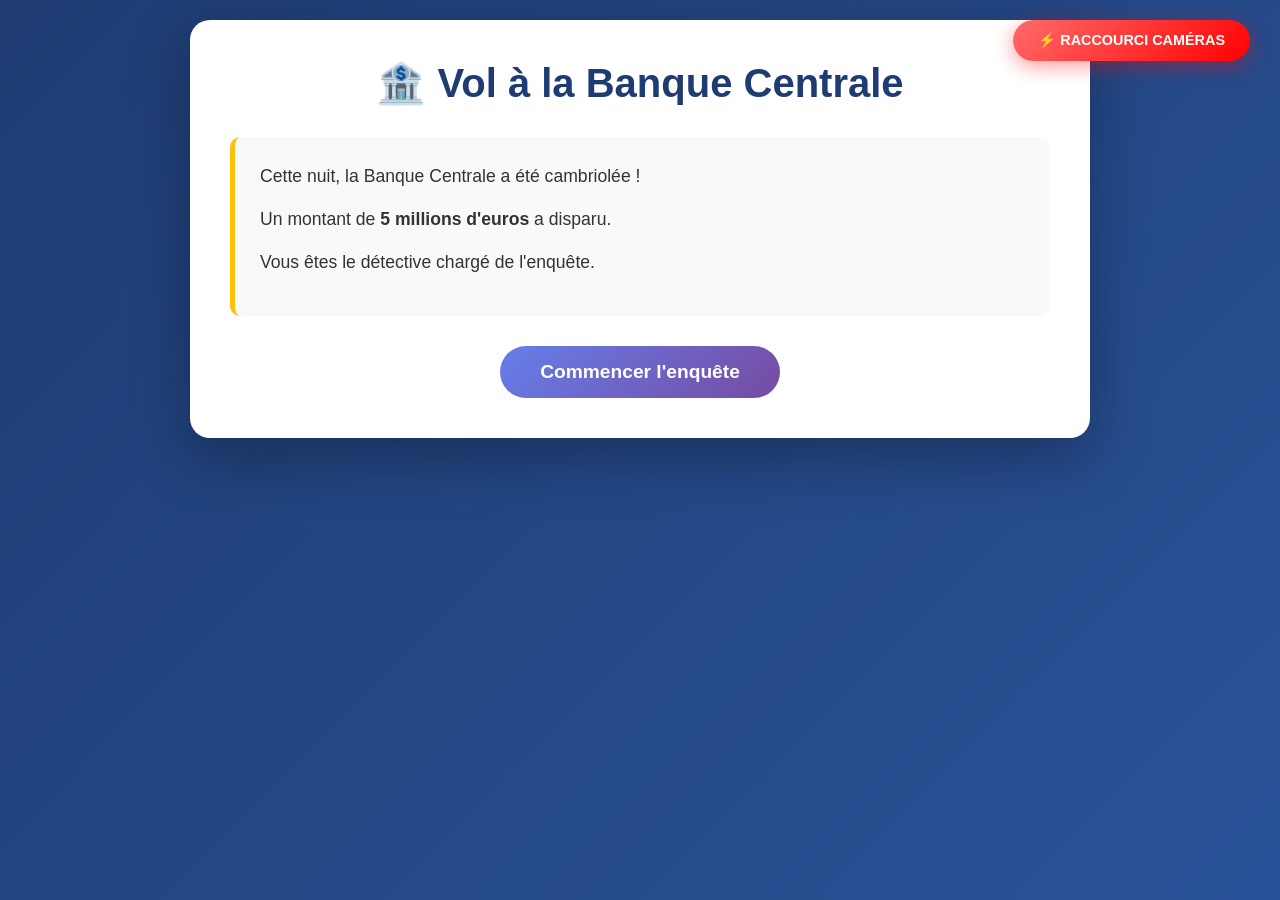
<file: index.html>
<!DOCTYPE html>
<html lang="fr">
<head>
    <meta charset="UTF-8">
    <meta name="viewport" content="width=device-width, initial-scale=1.0">
    <title>Enquête au Vol de la Banque</title>
    <link rel="stylesheet" href="style.css">
</head>
<body>
    <div class="container">
        <div class="page" id="page1">
            <h1>🏦 Vol à la Banque Centrale</h1>
            <div class="story-box">
                <p>Cette nuit, la Banque Centrale a été cambriolée !</p>
                <p>Un montant de <strong>5 millions d'euros</strong> a disparu.</p>
                <p>Vous êtes le détective chargé de l'enquête.</p>
            </div>
            <button class="btn" onclick="startInvestigation()">Commencer l'enquête</button>
        </div>

        <div class="page hidden" id="page2">
            <h2>🕵️ Première étape</h2>
            <div class="story-box">
                <p>Vous devez commencer par vérifier les caméras de sécurité.</p>
            </div>
            <div class="suspects-grid">
                <div class="suspect-card" onclick="checkCameras()">
                    <div class="suspect-icon">📹</div>
                    <h3>Vérifier les caméras</h3>
                    <p>Examiner les enregistrements de sécurité</p>
                </div>
            </div>
        </div>

        <div class="page hidden" id="page3">
            <h2>📹 Salle de sécurité</h2>
            <div class="story-box">
                <p>Vous entrez dans la salle de sécurité. Un informaticien vous accueille...</p>
            </div>
            <div class="character-container">
                <div class="character">
                    <div class="character-icon">👨‍💻</div>
                    <div class="dialogue-box">
                        <p><strong>L'informaticien :</strong></p>
                        <p>"Detective ! Les caméras ont été piratées cette nuit... Quand nous les avons remises en marche, nous avons trouvé ce papier collé sur l'écran !"</p>
                        <p class="note-hint">💡 Il vous tend un papier plié...</p>
                    </div>
                </div>
                <div class="paper-container" onclick="openPaper()">
                    <div class="paper-hand">
                        <div class="hand-icon">✋</div>
                        <div class="paper-folded">📄</div>
                    </div>
                    <p class="click-hint">Cliquez pour ouvrir le papier</p>
                </div>
            </div>
        </div>

        <div class="page hidden" id="page4">
            <h2>📄 Le papier mystérieux</h2>
            <div class="paper-opened">
                <div class="paper-content">
                    <p class="paper-text">"Trop facile que nous volions la banque maintenant on sera riche"</p>
                </div>
            </div>
            <div class="story-box" style="margin-top: 30px;">
                <p>💡 <strong>Premier indice trouvé !</strong></p>
                <p>Les voleurs ont laissé un message... Mais qui a écrit ce papier ?</p>
            </div>
            <button class="btn" onclick="continueInvestigation()">Continuer l'enquête</button>
        </div>

        <div class="page hidden" id="page5">
            <h2>🕵️ Analyse de l'indice</h2>
            <div class="character">
                <div class="character-icon">👨‍💻</div>
                <div class="dialogue-box">
                    <p><strong>Wilms (l'informaticien) :</strong></p>
                    <p>"Ils étaient plusieurs !"</p>
                </div>
            </div>
            <button class="btn" onclick="askWilms()">Comment vous le savez ?</button>
            
            <div id="wilms-answer" class="hidden" style="margin-top: 30px;">
                <div class="character">
                    <div class="character-icon">👨‍💻</div>
                    <div class="dialogue-box">
                        <p><strong>Wilms :</strong></p>
                        <p>"C'est marqué 'nous' ! Et en plus, ils ont dû sûrement être plusieurs pour avoir des rôles différents..."</p>
                        <p>"Le piratage, prendre l'argent, désactiver les pièges... Impossible de tout faire seul !"</p>
                        <p>"Avant qu'ils piratent les caméras, on a vu cette image..."</p>
                    </div>
                </div>
                <button class="btn" onclick="showPhoto()">Voir la photo</button>
            </div>
        </div>

        <div class="page hidden" id="page6">
            <h2>📷 Image de surveillance</h2>
            <div class="story-box">
                <p>Voici la dernière image capturée par les caméras avant le piratage...</p>
            </div>
            <div class="security-photo">
                <div class="photo-frame">
                    <div class="photo-overlay">
                        <div class="timestamp">23:47:12</div>
                        <div class="camera-label">CAMÉRA 3 - COULOIR PRINCIPAL</div>
                    </div>
                    <div class="photo-content" id="securityCamera">
                        <div class="corridor-background"></div>
                        <div class="running-figure" id="runningPerson">🏃‍♂️</div>
                        <div class="corridor-lines"></div>
                        <div class="hacked-overlay" id="hackedScreen">
                            <div class="glitch-text">SIGNAL PERDU</div>
                            <div class="static-noise"></div>
                        </div>
                    </div>
                </div>
            </div>
            <button class="btn-secondary" onclick="replayVideo()" style="margin-top: 20px;">🔄 Revoir l'image</button>
            <div class="story-box" style="margin-top: 30px;">
                <p>💡 <strong>Nouvel indice !</strong></p>
                <p>Quelqu'un courait dans le couloir juste avant le piratage...</p>
            </div>
            <div class="character" style="margin-top: 30px;">
                <div class="character-icon">👨‍💻</div>
                <div class="dialogue-box">
                    <p><strong>Wilms :</strong></p>
                    <p>"C'était à minuit, logique la banque est fermée..."</p>
                    <p>"Vous voulez interroger la police qui surveillait la banque à cette heure-là ? Je sais que c'est Robert."</p>
                </div>
            </div>
            <button class="btn" onclick="interrogateRobert()">Oui</button>
        </div>

        <div class="page hidden" id="page7">
            <h2>👮 Interrogatoire de Robert</h2>
            <div class="character">
                <div class="character-icon">👮</div>
                <div class="dialogue-box">
                    <p><strong>Robert (policier) :</strong></p>
                    <p>"Robert, que voulez-vous savoir ?"</p>
                </div>
            </div>
            <div class="suspects-grid">
                <div class="suspect-card" onclick="askRobertWork()">
                    <div class="suspect-icon">⏰</div>
                    <h3>Vous travailliez à cette heure-là ?</h3>
                </div>
                <div class="suspect-card" onclick="askRobertWhat()">
                    <div class="suspect-icon">❓</div>
                    <h3>Que s'est-il passé ?</h3>
                </div>
            </div>
            
            <div id="robert-answer" class="hidden" style="margin-top: 30px;">
                <div class="character">
                    <div class="character-icon">👮</div>
                    <div class="dialogue-box">
                        <p><strong>Robert :</strong></p>
                        <p id="robert-response"></p>
                    </div>
                </div>
                <button class="btn" onclick="goToTom()">Voir Tom</button>
            </div>
        </div>

        <div class="page hidden" id="page8">
            <h2>👮 Témoignage de Tom</h2>
            <div class="character">
                <div class="character-icon">👮</div>
                <div class="dialogue-box">
                    <p><strong>Tom (policier) :</strong></p>
                    <p>"Monsieur, j'ai eu ultra peur ! Voilà ce qui s'est passé..."</p>
                    <p>"J'étais en train de surveiller quand j'entends un bruit sur le toit. Je monte et là, il n'y avait rien..."</p>
                    <p>"Puis j'ai entendu du bruit à la porte. Ils étaient rentrés !"</p>
                    <p>"Je rentre et là, ils m'ont fait une embuscade ! Ils étaient masqués d'un masque noir..."</p>
                    <p>"J'ai réussi à m'échapper et je suis vite parti !"</p>
                </div>
            </div>
            <button class="btn" onclick="askWhyNoPolice()">Pourquoi pas appeler la police ?</button>
            
            <div id="tom-answer" class="hidden" style="margin-top: 30px;">
                <div class="character">
                    <div class="character-icon">👮</div>
                    <div class="dialogue-box">
                        <p><strong>Tom :</strong></p>
                        <p>"J'ai été terrifié, je ne savais plus quoi faire ! En plus, la police travaillait partout..."</p>
                        <p>"Mais j'ai réussi à choper un message d'un talkie-walkie !"</p>
                    </div>
                </div>
                <div class="walkie-talkie" onclick="playWalkieTalkie()">
                    <div class="walkie-icon">📻</div>
                    <p class="click-hint">Cliquez sur le talkie-walkie</p>
                </div>
                <div id="walkie-message" class="hidden" style="margin-top: 20px;">
                    <div class="story-box">
                        <p class="walkie-text">🔊 "Allez Patrick, dépêche-toi ! On lance la phase 2 !"</p>
                    </div>
                    <button class="btn" onclick="afterWalkie()">Voir Patrick</button>
                </div>
            </div>
        </div>

        <div class="page hidden" id="page9">
            <h2>🍽️ Interrogatoire de Patrick</h2>
            <div class="character">
                <div class="character-icon">👨‍🍳</div>
                <div class="dialogue-box">
                    <p><strong>Patrick (restaurateur) :</strong></p>
                    <p>"Bonjour monsieur, vous voulez un verre de quoi ?"</p>
                </div>
            </div>
            <div class="character" style="margin-top: 20px;">
                <div class="character-icon">🕵️</div>
                <div class="dialogue-box">
                    <p><strong>Vous :</strong></p>
                    <p>"Monsieur, je ne suis pas venu pour un verre, je veux enquêter sur le vol."</p>
                </div>
            </div>
            <div class="character" style="margin-top: 20px;">
                <div class="character-icon">👨‍🍳</div>
                <div class="dialogue-box">
                    <p><strong>Patrick :</strong></p>
                    <p>"Quel vol ?"</p>
                </div>
            </div>
            <button class="btn" onclick="showBankRobbery()">Le vol de la banque</button>
            
            <div id="patrick-conversation" class="hidden" style="margin-top: 30px;">
                <div class="character">
                    <div class="character-icon">👨‍🍳</div>
                    <div class="dialogue-box">
                        <p><strong>Patrick :</strong></p>
                        <p>"Ah oui, c'est tellement dommage..."</p>
                    </div>
                </div>
                <button class="btn" onclick="mentionWalkieTalkie()">Sur ce talkie-walkie, ils disent votre nom</button>
                
                <div id="patrick-defense" class="hidden" style="margin-top: 30px;">
                    <div class="character">
                        <div class="character-icon">👨‍🍳</div>
                        <div class="dialogue-box">
                            <p><strong>Patrick :</strong></p>
                            <p>"Ça doit sûrement être une diversion ! Ils ont dû dire ça pour le donner à la police, pour croire que c'est moi alors que c'est une diversion..."</p>
                        </div>
                    </div>
                    <button class="btn" onclick="afterPatrick()">Continuer l'enquête</button>
                </div>
            </div>
        </div>

        <div class="page hidden" id="page10">
            <h2>🤔 Réflexion</h2>
            <div class="story-box">
                <p><strong>Vous réfléchissez...</strong></p>
            </div>
            <div class="character">
                <div class="character-icon">🕵️</div>
                <div class="dialogue-box">
                    <p><strong>Vous (pensant) :</strong></p>
                    <p>"Bizarre, on a peu d'indices déjà..."</p>
                    <p>"Robert dit qu'il avait pris congé, mais pourquoi ?"</p>
                    <p>"Comment Tom est monté sur un toit ?"</p>
                    <p>"Et surtout, comment Patrick savait que c'était Tom et pas Robert ?"</p>
                    <p>"Et en plus, il savait pour l'embuscade et le talkie-walkie donné... Si c'était lui qui l'avait donné ?"</p>
                </div>
            </div>
            <button class="btn" onclick="afterReflection()">Continuer</button>
        </div>

        <div class="page hidden" id="page11">
            <h2>🕵️ À qui voulez-vous parler ?</h2>
            <div class="story-box">
                <p>Vous devez choisir une personne à interroger à nouveau...</p>
            </div>
            <div class="suspects-grid">
                <div class="suspect-card" onclick="talkToRobert()">
                    <div class="suspect-icon">👮</div>
                    <h3>Robert</h3>
                    <p>Le policier en congé</p>
                </div>
                <div class="suspect-card" onclick="talkToTom()">
                    <div class="suspect-icon">👮</div>
                    <h3>Tom</h3>
                    <p>Le policier qui surveillait</p>
                </div>
                <div class="suspect-card" onclick="talkToPatrick()">
                    <div class="suspect-icon">👨‍🍳</div>
                    <h3>Patrick</h3>
                    <p>Le restaurateur</p>
                </div>
            </div>
            <button class="btn hidden" id="workersBtn" onclick="goToWorkers()" style="margin-top: 30px;">🏗️ Voir les travailleurs de la banque</button>
        </div>

        <div class="page hidden" id="page12-patrick">
            <h2>👨‍🍳 Patrick</h2>
            <div class="character">
                <div class="character-icon">👨‍🍳</div>
                <div class="dialogue-box">
                    <p><strong>Patrick :</strong></p>
                    <p>"Vous êtes de retour ?"</p>
                </div>
            </div>
            <button class="btn" onclick="returnToChoice()">Revenir</button>
            <button class="btn" onclick="askPatrickWalkie()">Comment vous savez pour le talkie-walkie ?</button>
            
            <div id="patrick-response" class="hidden" style="margin-top: 30px;">
                <div class="character">
                    <div class="character-icon">👨‍🍳</div>
                    <div class="dialogue-box">
                        <p><strong>Patrick :</strong></p>
                        <p>"Désolé, je ferme ! J'ai trop entendu de bruit. Au revoir !"</p>
                    </div>
                </div>
                <div class="story-box" style="margin-top: 20px;">
                    <p><em>"Bizarre..."</em></p>
                </div>
                <button class="btn" onclick="returnToChoice()">Revenir</button>
            </div>
        </div>

        <div class="page hidden" id="page12-robert">
            <h2>👮 Robert</h2>
            <div class="character">
                <div class="character-icon">👮</div>
                <div class="dialogue-box">
                    <p><strong>Robert :</strong></p>
                    <p>"Vous avez d'autres questions ?"</p>
                </div>
            </div>
            <div id="robert-buttons">
                <button class="btn" onclick="returnToChoice()">Revenir</button>
                <button class="btn" onclick="askRobertLeave()">Pourquoi prendre congé ?</button>
            </div>
            
            <div id="robert-leave-response" style="display: none; margin-top: 30px;">
                <div class="character">
                    <div class="character-icon">👮</div>
                    <div class="dialogue-box">
                        <p><strong>Robert :</strong></p>
                        <p>"J'avais un rendez-vous avec ma femme."</p>
                    </div>
                </div>
                <button class="btn" onclick="returnToChoice()">Revenir</button>
            </div>
        </div>

        <div class="page hidden" id="page12-tom">
            <h2>👮 Tom</h2>
            <div class="character">
                <div class="character-icon">👮</div>
                <div class="dialogue-box">
                    <p><strong>Tom :</strong></p>
                    <p>"Qu'est-ce que vous voulez savoir de plus ?"</p>
                </div>
            </div>
            <button class="btn" onclick="returnToChoice()">Revenir</button>
            <button class="btn" onclick="askTomRoof()">Comment monter sur un toit ?</button>
            
            <div id="tom-response" class="hidden" style="margin-top: 30px;">
                <div class="character">
                    <div class="character-icon">👮</div>
                    <div class="dialogue-box">
                        <p><strong>Tom :</strong></p>
                        <p>"Il y avait une échelle car il y a des travaux."</p>
                    </div>
                </div>
                <button class="btn" onclick="returnToChoice()">Revenir</button>
            </div>
        </div>

        <div class="page hidden" id="page-workers">
            <h2>🏗️ Travailleurs de la banque</h2>
            <div class="story-box">
                <p><strong>Vous consultez la liste des travailleurs qui étaient présents lors des travaux...</strong></p>
            </div>
            <div class="character">
                <div class="character-icon">🕵️</div>
                <div class="dialogue-box">
                    <p><strong>Vous (pensant) :</strong></p>
                    <p>"Tom a mentionné qu'il y avait des travaux en cours... C'est peut-être important !"</p>
                    <p>"Qui travaillait sur le chantier cette nuit-là ?"</p>
                </div>
            </div>
            <div class="suspects-grid" style="margin-top: 30px;">
                <div class="suspect-card" onclick="interrogateJean()">
                    <div class="suspect-icon">⚡</div>
                    <h3>Jean</h3>
                    <p>Électricien</p>
                </div>
                <div class="suspect-card" onclick="interrogateMarc()">
                    <div class="suspect-icon">🔧</div>
                    <h3>Marc</h3>
                    <p>Plombier</p>
                </div>
                <div class="suspect-card" onclick="interrogateSophie()">
                    <div class="suspect-icon">📐</div>
                    <h3>Sophie</h3>
                    <p>Architecte</p>
                </div>
                <div class="suspect-card" onclick="interrogateLucas()">
                    <div class="suspect-icon">🧱</div>
                    <h3>Lucas</h3>
                    <p>Maçon</p>
                </div>
            </div>
            <button class="btn" onclick="inspectPlace()">Inspecter les lieux</button>
        </div>

        <div class="page hidden" id="page-jean">
            <h2>⚡ Jean - Électricien</h2>
            <div class="character">
                <div class="character-icon">⚡</div>
                <div class="dialogue-box">
                    <p><strong>Jean :</strong></p>
                    <p>"Bonjour, que puis-je faire pour vous ?"</p>
                </div>
            </div>
            <button class="btn" onclick="askJeanMidnight()">Que faisiez-vous à minuit à la banque ?</button>
            
            <div id="jean-answer" class="hidden" style="margin-top: 30px;">
                <div class="character">
                    <div class="character-icon">⚡</div>
                    <div class="dialogue-box">
                        <p><strong>Jean :</strong></p>
                        <p>"Je ne travaillais pas cette nuit-là."</p>
                    </div>
                </div>
                <button class="btn" onclick="returnToWorkers()">Retour</button>
            </div>
        </div>

        <div class="page hidden" id="page-marc">
            <h2>🔧 Marc - Plombier</h2>
            <div class="character">
                <div class="character-icon">🔧</div>
                <div class="dialogue-box">
                    <p><strong>Marc :</strong></p>
                    <p>"Oui, détective ?"</p>
                </div>
            </div>
            <button class="btn" onclick="askMarcMidnight()">Que faisiez-vous à minuit à la banque ?</button>
            
            <div id="marc-answer" class="hidden" style="margin-top: 30px;">
                <div class="character">
                    <div class="character-icon">🔧</div>
                    <div class="dialogue-box">
                        <p><strong>Marc :</strong></p>
                        <p>"Je ne travaillais pas cette nuit-là."</p>
                    </div>
                </div>
                <button class="btn" onclick="returnToWorkers()">Retour</button>
            </div>
        </div>

        <div class="page hidden" id="page-sophie">
            <h2>📐 Sophie - Architecte</h2>
            <div class="character">
                <div class="character-icon">📐</div>
                <div class="dialogue-box">
                    <p><strong>Sophie :</strong></p>
                    <p>"Bonjour, comment puis-je vous aider ?"</p>
                </div>
            </div>
            <button class="btn" onclick="askSophieMidnight()">Que faisiez-vous à minuit à la banque ?</button>
            
            <div id="sophie-answer" class="hidden" style="margin-top: 30px;">
                <div class="character">
                    <div class="character-icon">📐</div>
                    <div class="dialogue-box">
                        <p><strong>Sophie :</strong></p>
                        <p>"Je ne travaillais pas cette nuit-là."</p>
                    </div>
                </div>
                <button class="btn" onclick="returnToWorkers()">Retour</button>
            </div>
        </div>

        <div class="page hidden" id="page-lucas">
            <h2>🧱 Lucas - Maçon</h2>
            <div class="character">
                <div class="character-icon">🧱</div>
                <div class="dialogue-box">
                    <p><strong>Lucas :</strong></p>
                    <p>"Salut, qu'est-ce que tu veux savoir ?"</p>
                </div>
            </div>
            <button class="btn" onclick="askLucasMidnight()">Que faisiez-vous à minuit à la banque ?</button>
            
            <div id="lucas-answer" class="hidden" style="margin-top: 30px;">
                <div class="character">
                    <div class="character-icon">🧱</div>
                    <div class="dialogue-box">
                        <p><strong>Lucas :</strong></p>
                        <p>"Moi je travaillais ! J'ai entendu du bruit..."</p>
                        <p>"Mais je crois que c'était une pierre tombée."</p>
                    </div>
                </div>
                <button class="btn" onclick="returnToWorkers()">Retour</button>
            </div>
        </div>

        <div class="page hidden" id="page-inspection">
            <h2>🔍 Inspection des lieux</h2>
            <div class="story-box">
                <p><strong>Vous inspectez le chantier de construction...</strong></p>
            </div>
            <div class="character">
                <div class="character-icon">🕵️</div>
                <div class="dialogue-box">
                    <p><strong>Vous (pensant) :</strong></p>
                    <p>"Il faut que je fouille les lieux pour trouver des indices..."</p>
                    <p>"Qu'est-ce que c'est ? Un talkie-walkie !"</p>
                </div>
            </div>
            <div class="walkie-talkie" onclick="playInspectionWalkie()" style="margin-top: 30px;">
                <div class="walkie-icon">📻</div>
                <p class="click-hint">Cliquez sur le talkie-walkie</p>
            </div>
            <div id="inspection-walkie-message" class="hidden" style="margin-top: 20px;">
                <div class="story-box">
                    <p class="walkie-text">🔊 "Super les gars ! Capturez-le, allez !"</p>
                </div>
                <div class="character" style="margin-top: 30px;">
                    <div class="character-icon">🕵️</div>
                    <div class="dialogue-box">
                        <p><strong>Vous (pensant) :</strong></p>
                        <p>"Qui a capturé qui ?"</p>
                        <p>"Et en plus, il faut trouver quelqu'un qui est un hacker pour hacker les caméras..."</p>
                        <p>"Et il y en a pas beaucoup ici !"</p>
                    </div>
                </div>
                <button class="btn" onclick="afterInspection()">Voir le roi</button>
            </div>
        </div>

        <div class="page hidden" id="page-king">
            <h2>👑 Le Roi</h2>
            <div class="character">
                <div class="character-icon">👑</div>
                <div class="dialogue-box">
                    <p><strong>Le Roi :</strong></p>
                    <p>"Bonjour monsieur."</p>
                </div>
            </div>
            <button class="btn" onclick="greetKing()">Bonjour roi</button>
            
            <div id="king-conversation1" class="hidden" style="margin-top: 30px;">
                <div class="character">
                    <div class="character-icon">👑</div>
                    <div class="dialogue-box">
                        <p><strong>Le Roi :</strong></p>
                        <p>"Vous avez trouvé des choses ?"</p>
                    </div>
                </div>
                <button class="btn" onclick="giveNotebook()">Oui j'ai des infos, prenez mon carnet</button>
            </div>
            
            <div id="king-conversation2" class="hidden" style="margin-top: 30px;">
                <div class="character">
                    <div class="character-icon">👑</div>
                    <div class="dialogue-box">
                        <p><strong>Le Roi :</strong></p>
                        <p>"Ah oui, Patrick est bizarre..."</p>
                    </div>
                </div>
                <button class="btn" onclick="confirmPatrick()">Je le confirme</button>
            </div>
            
            <div id="king-conversation3" class="hidden" style="margin-top: 30px;">
                <div class="character">
                    <div class="character-icon">👑</div>
                    <div class="dialogue-box">
                        <p><strong>Le Roi :</strong></p>
                        <p>"Tiens, j'ai un message."</p>
                    </div>
                </div>
                <div class="paper-container" onclick="openKingPaper()" style="margin-top: 20px;">
                    <div class="paper-hand">
                        <div class="hand-icon">✋</div>
                        <div class="paper-folded">📄</div>
                    </div>
                    <p class="click-hint">Cliquez pour ouvrir le papier</p>
                </div>
            </div>
        </div>

        <div class="page hidden" id="page-king-paper">
            <h2>📄 Message de Wilms</h2>
            <div class="paper-opened">
                <div class="paper-content">
                    <p class="paper-text">"Retrouve-moi à 20h ce soir."</p>
                    <p class="paper-text" style="margin-top: 15px; font-style: normal;">- Wilms (l'informaticien)</p>
                </div>
            </div>
            <button class="btn" onclick="askTime()">Quelle heure est-il ?</button>
            
            <div id="king-time-response" class="hidden" style="margin-top: 30px;">
                <div class="character">
                    <div class="character-icon">👑</div>
                    <div class="dialogue-box">
                        <p><strong>Le Roi :</strong></p>
                        <p>"Il est actuellement 15h."</p>
                    </div>
                </div>
                <button class="btn" onclick="goToNap()">Je vais faire une sieste comme Otmane</button>
            </div>
        </div>

        <div class="page hidden" id="page-nap">
            <h2>🛏️ Sieste</h2>
            <div class="nap-scene">
                <div class="sleeping-character">😴</div>
                <div class="bed-icon">🛏️</div>
            </div>
            <div class="clock-container">
                <div class="clock-display" id="clockDisplay">5</div>
                <div class="clock-icon">⏰</div>
            </div>
            <div id="noise-message" class="hidden" style="margin-top: 30px;">
                <div class="story-box">
                    <p><strong>Vous :</strong> "Encore 2 secondes..."</p>
                </div>
            </div>
            <div id="wake-message" class="hidden" style="margin-top: 30px;">
                <div class="story-box">
                    <p><strong>Vous :</strong> "C'est parti !"</p>
                </div>
                <button class="btn" onclick="afterNap()">Continuer</button>
            </div>
        </div>

        <div class="page hidden" id="page-wilms-meeting">
            <h2>👨‍💻 Rendez-vous avec Wilms</h2>
            <div class="story-box">
                <p><strong>20h00 - Bureau de Wilms</strong></p>
                <p>Vous arrivez au bureau de l'informaticien. Les lumières sont tamisées et Wilms vous attend...</p>
            </div>
            <div class="character">
                <div class="character-icon">👨‍💻</div>
                <div class="dialogue-box">
                    <p><strong>Wilms :</strong></p>
                    <p>"Tu n'aurais jamais dû venir..."</p>
                </div>
            </div>
            <button class="btn" onclick="askWilmsWhat()">Comment ça ?</button>
            
            <div id="wilms-revelation" class="hidden" style="margin-top: 30px;">
                <div class="character">
                    <div class="character-icon">👨‍💻</div>
                    <div class="dialogue-box">
                        <p><strong>Wilms :</strong></p>
                        <p>"C'était moi depuis le départ qui a volé la banque..."</p>
                    </div>
                </div>
                <button class="btn" onclick="confrontWilms()">Donc tout ce que tu as dit est faux ?</button>
                
                <div id="wilms-confirmation" class="hidden" style="margin-top: 30px;">
                    <div class="character">
                        <div class="character-icon">👨‍💻</div>
                        <div class="dialogue-box">
                            <p><strong>Wilms :</strong></p>
                            <p>"Bien sûr..."</p>
                        </div>
                    </div>
                    <button class="btn" onclick="afterWilmsRevelation()">Continuer</button>
                </div>
            </div>
        </div>

        <div class="page hidden" id="page-attack">
            <h2>💥 Attaque !</h2>
            <div class="story-box" style="background: #ffebee; border-left-color: #f44336;">
                <p><strong>Soudain...</strong></p>
                <p>Wilms se lève brusquement et attrape une pierre lourde !</p>
            </div>
            <div class="character">
                <div class="character-icon">👨‍💻</div>
                <div class="dialogue-box" style="border-left-color: #f44336;">
                    <p><strong>Wilms :</strong></p>
                    <p>"Désolé, mais je ne peux pas te laisser partir..."</p>
                </div>
            </div>
            <div class="story-box" style="background: #000; color: #fff; margin-top: 30px;">
                <p style="font-size: 2em; text-align: center;">💥 BOUM !</p>
                <p style="text-align: center; margin-top: 20px;">Tout devient noir...</p>
            </div>
            <button class="btn" onclick="wakeUpOutside()">...</button>
        </div>

        <div class="page hidden" id="page-escape">
            <h2>🏃 Fuite !</h2>
            <div class="story-box">
                <p><strong>Quelques minutes plus tard...</strong></p>
                <p>Vous vous réveillez dehors, devant le bâtiment. Votre tête vous fait mal...</p>
            </div>
            <div class="character">
                <div class="character-icon">🕵️</div>
                <div class="dialogue-box">
                    <p><strong>Vous (pensant) :</strong></p>
                    <p>"Il m'a assommé et jeté dehors... Je dois fuir avant qu'il ne revienne !"</p>
                    <p>"Je dois alerter la police immédiatement !"</p>
                </div>
            </div>
            <button class="btn" onclick="runAway()">Fuir !</button>
        </div>

        <div class="page hidden" id="page-after-escape">
            <h2>📝 Prendre des notes</h2>
            <div class="story-box">
                <p><strong>Quelques rues plus loin...</strong></p>
                <p>Vous vous arrêtez dans une ruelle sombre pour reprendre votre souffle...</p>
            </div>
            <div class="character">
                <div class="character-icon">🕵️</div>
                <div class="dialogue-box">
                    <p><strong>Vous (pensant) :</strong></p>
                    <p>"Il faut que je note tout ça dans mon carnet avant d'oublier !"</p>
                    <p>"Wilms est le coupable... Je dois compiler toutes les preuves !"</p>
                </div>
            </div>
            <button class="btn" onclick="openNotebookAfterEscape()">Ouvrir le carnet</button>
        </div>

        <div class="page hidden" id="page-new-king">
            <h2>👑 Le Roi</h2>
            <div class="story-box">
                <p><strong>Palais Royal</strong></p>
                <p>Vous arrivez au palais pour rencontrer le roi. Il vous attend dans la salle du trône...</p>
            </div>
            <div class="character">
                <div class="character-icon">👑</div>
                <div class="dialogue-box">
                    <p><strong>Le Roi :</strong></p>
                    <p>"Ah, détective ! Vous voilà enfin."</p>
                </div>
            </div>
            <button type="button" class="btn" onclick="greetNewKing()">Bonjour roi</button>
            
            <div id="king-conversation1" class="hidden" style="margin-top: 30px;">
                <div class="character">
                    <div class="character-icon">👑</div>
                    <div class="dialogue-box">
                        <p><strong>Le Roi :</strong></p>
                        <p>"Bonjour détective. Avez-vous des nouvelles de l'enquête ?"</p>
                    </div>
                </div>
                <button type="button" class="btn" onclick="tellKingAboutWilms()">Wilms est celui qui a volé !</button>
            </div>
            
            <div id="king-conversation2" class="hidden" style="margin-top: 30px;">
                <div class="character">
                    <div class="character-icon">👑</div>
                    <div class="dialogue-box">
                        <p><strong>Le Roi :</strong></p>
                        <p>"Super ! Excellent travail détective !"</p>
                        <p>"On a aussi trouvé Tom, il était là pendant le vol."</p>
                    </div>
                </div>
                <button type="button" class="btn" onclick="askHowTom()">Mais comment ça ?</button>
            </div>
            
            <div id="king-conversation3" class="hidden" style="margin-top: 30px;">
                <div class="character">
                    <div class="character-icon">👑</div>
                    <div class="dialogue-box">
                        <p><strong>Le Roi :</strong></p>
                        <p>"Tom avait fait exprès de ne pas être bizarre pour ne pas attirer l'attention."</p>
                        <p>"Et ils ont payé Patrick pour vous induire en erreur !"</p>
                    </div>
                </div>
                <button class="btn" onclick="afterKingExplanation()">Continuer</button>
            </div>
        </div>
    </div>

    <!-- Carnet de notes flottant -->
    <div class="notebook-btn hidden" id="notebookBtn" onclick="toggleNotebook()">
        📓
    </div>
    <div class="pointing-hand hidden" id="pointingHand">
        👉
    </div>

    <div class="notebook-panel hidden" id="notebookPanel">
        <div class="notebook-header">
            <h3>📓 Carnet de notes</h3>
            <div style="display: flex; gap: 10px;">
                <button class="add-note-btn" onclick="addWilmsNote()">➕</button>
                <button class="close-btn" onclick="toggleNotebook()">×</button>
            </div>
        </div>
        <div class="notebook-content">
            <div class="note-item" id="note1">
                <div class="note-icon">⚠️</div>
                <p><strong>Patrick est suspé</strong> - Il m'a pas répondu.</p>
                <button class="delete-note-btn" onclick="deleteNote('note1')">🗑️</button>
            </div>
            <div class="note-item" id="note2">
                <div class="note-icon">🏗️</div>
                <p><strong>Tom dit qu'il y avait des travaux.</strong> Un cambriolage en plein travaux... Bizarre !</p>
                <button class="delete-note-btn" onclick="deleteNote('note2')">🗑️</button>
            </div>
            <div class="note-item" id="note3">
                <div class="note-icon">🔍</div>
                <p>Peut-être voir <strong>qui travaille dans les travaux</strong>.</p>
                <button class="delete-note-btn" onclick="deleteNote('note3')">🗑️</button>
            </div>
            <div class="note-item" id="note4">
                <div class="note-icon">👥</div>
                <p>Il y a dû avoir des <strong>complices</strong>.</p>
                <button class="delete-note-btn" onclick="deleteNote('note4')">🗑️</button>
            </div>
        </div>
    </div>

    <!-- Bouton de raccourci temporaire (dev) -->
    <div class="dev-shortcut" onclick="jumpToCameras()">
        ⚡ RACCOURCI CAMÉRAS
    </div>

    <!-- Overlay de floutage avec message -->
    <div class="blur-overlay hidden" id="blurOverlay">
        <div class="blur-message" id="blurMessageText">
            <p style="font-size: 1.5em;">📝 Effacez les anciennes notes</p>
            <p style="font-size: 1.2em; margin-top: 20px;">Cliquez sur 🗑️ pour supprimer chaque note</p>
        </div>
    </div>

    <script src="script.js"></script>
</body>
</html>
</file>
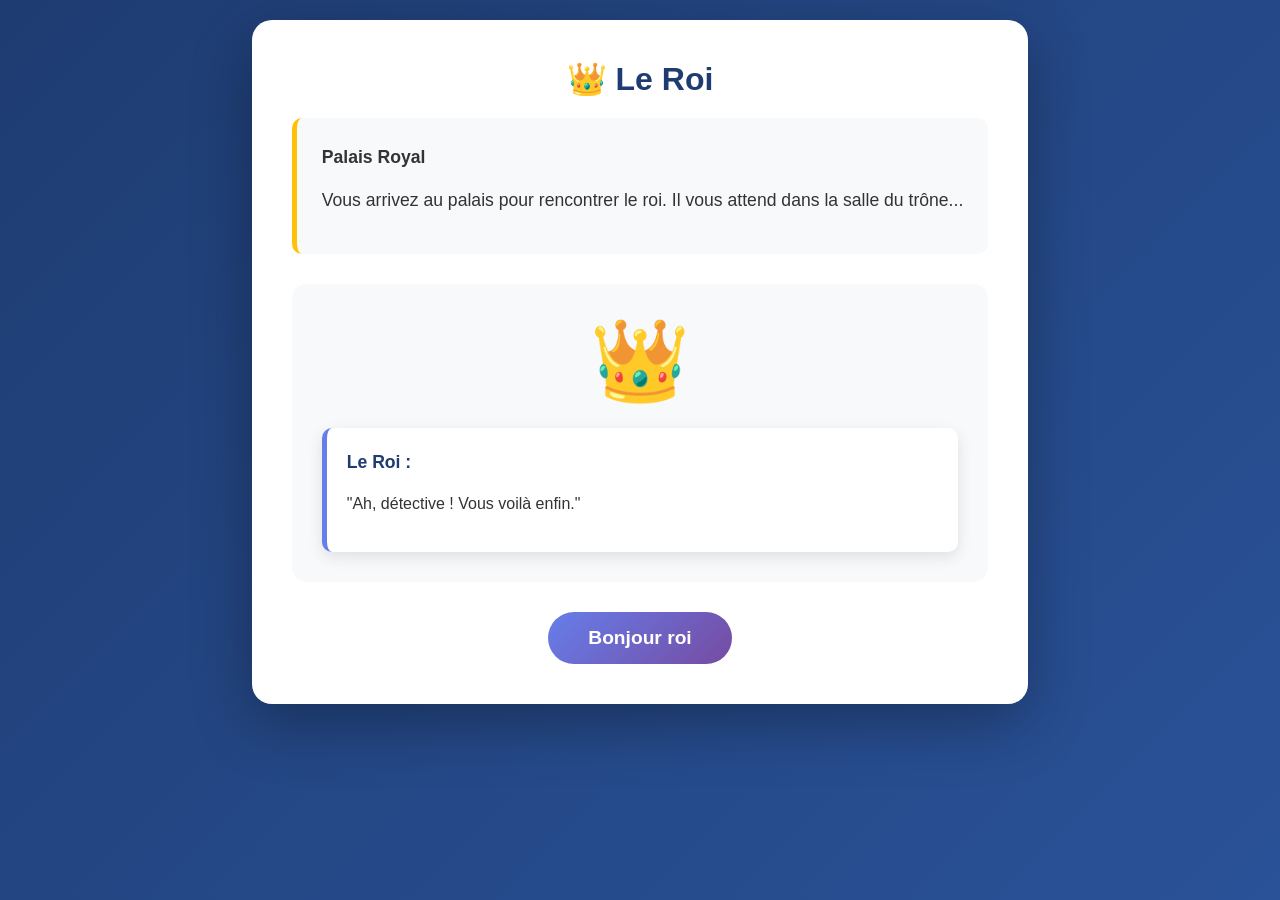
<file: roi.html>
<!DOCTYPE html>
<html lang="fr">
<head>
    <meta charset="UTF-8">
    <meta name="viewport" content="width=device-width, initial-scale=1.0">
    <title>Le Roi - Enquête</title>
    <link rel="stylesheet" href="style.css">
</head>
<body>
    <div class="game-container">
        <div class="page" id="page-king">
            <h2>👑 Le Roi</h2>
            <div class="story-box">
                <p><strong>Palais Royal</strong></p>
                <p>Vous arrivez au palais pour rencontrer le roi. Il vous attend dans la salle du trône...</p>
            </div>
            
            <div id="king-greeting">
                <div class="character">
                    <div class="character-icon">👑</div>
                    <div class="dialogue-box">
                        <p><strong>Le Roi :</strong></p>
                        <p>"Ah, détective ! Vous voilà enfin."</p>
                    </div>
                </div>
                <button type="button" class="btn" onclick="greetKing()">Bonjour roi</button>
            </div>
            
            <div id="king-conversation1" style="display: none; margin-top: 30px;">
                <div class="character">
                    <div class="character-icon">👑</div>
                    <div class="dialogue-box">
                        <p><strong>Le Roi :</strong></p>
                        <p>"Bonjour détective. Avez-vous des nouvelles de l'enquête ?"</p>
                    </div>
                </div>
                <button type="button" class="btn" onclick="tellAboutWilms()">Wilms est celui qui a volé !</button>
            </div>
            
            <div id="king-conversation2" style="display: none; margin-top: 30px;">
                <div class="character">
                    <div class="character-icon">👑</div>
                    <div class="dialogue-box">
                        <p><strong>Le Roi :</strong></p>
                        <p>"Super ! Excellent travail détective !"</p>
                        <p>"On a aussi trouvé Tom, il était là pendant le vol."</p>
                    </div>
                </div>
                <button type="button" class="btn" onclick="askAboutTom()">Mais comment ça ?</button>
            </div>
            
            <div id="king-conversation3" style="display: none; margin-top: 30px;">
                <div class="character">
                    <div class="character-icon">👑</div>
                    <div class="dialogue-box">
                        <p><strong>Le Roi :</strong></p>
                        <p>"Tom avait fait exprès de ne pas être bizarre pour ne pas attirer l'attention."</p>
                        <p>"Et ils ont payé Patrick pour vous induire en erreur !"</p>
                    </div>
                </div>
                <button type="button" class="btn" onclick="continueAfterKing()">Continuer</button>
            </div>
            
            <div id="prison-scene" style="display: none; margin-top: 30px;">
                <div class="story-box">
                    <p><strong>Prison Royale</strong></p>
                    <p>Wilms et Tom sont emmenés en prison pour leur crime...</p>
                </div>
                <div class="character">
                    <div class="character-icon">👮</div>
                    <div class="dialogue-box">
                        <p><strong>Le Garde :</strong></p>
                        <p>"Les criminels sont désormais sous les verrous. Justice est faite !"</p>
                    </div>
                </div>
                <button type="button" class="btn" onclick="showVictory()">Continuer</button>
            </div>
            
            <div id="victory" style="display: none; margin-top: 30px;">
                <div class="confetti-container"></div>
                <div class="fireworks-container"></div>
                <div class="stars-container"></div>
                <div class="story-box" style="background: linear-gradient(135deg, #667eea 0%, #764ba2 100%, #f093fb 200%); color: white; padding: 50px; text-align: center; position: relative; overflow: visible; box-shadow: 0 25px 80px rgba(0,0,0,0.4); animation: victoryPulse 2s infinite; border: 3px solid gold; border-radius: 20px;">
                    <div class="trophy-animation" style="font-size: 80px; margin-bottom: 20px; animation: trophyBounce 1.5s ease-in-out infinite;">🏆</div>
                    <h1 style="font-size: 64px; margin: 0 0 20px 0; text-shadow: 3px 3px 6px rgba(0,0,0,0.5); animation: bounce 1s ease-in-out infinite, rainbow 3s linear infinite; font-weight: bold;">🎉 VICTOIRE ! 🎉</h1>
                    <div style="font-size: 40px; margin: 20px 0; animation: sparkle 1.5s infinite;">⭐✨⭐</div>
                    <p style="font-size: 32px; margin: 20px 0; font-weight: bold; animation: slideIn 1s ease-out;">🎊 Félicitations, détective ! 🎊</p>
                    <p style="font-size: 24px; margin: 15px 0; animation: slideIn 1.2s ease-out;">🔍 Vous avez résolu l'affaire du vol au château ! 🔍</p>
                    <div style="margin: 30px 0; padding: 20px; background: rgba(255,255,255,0.2); border-radius: 15px; animation: glow 2s infinite;">
                        <p style="font-size: 20px; margin: 10px 0;">⚖️ Les coupables ont été arrêtés</p>
                        <p style="font-size: 20px; margin: 10px 0;">👑 Le cadeau du roi est en sécurité</p>
                        <p style="font-size: 20px; margin: 10px 0;">🎁 Le royaume vous remercie !</p>
                    </div>
                    <div style="margin-top: 30px; font-size: 60px; animation: rotate 3s linear infinite, float 2s ease-in-out infinite;">
                        🏅
                    </div>
                    <div style="margin-top: 20px; font-size: 48px; animation: pulse 1s infinite;">
                        💎 👏 💎
                    </div>
                </div>
                <button type="button" class="btn" onclick="window.location.href='index.html'" style="margin-top: 40px; font-size: 20px; padding: 18px 40px; animation: buttonGlow 2s infinite, bounce 2s infinite; background: linear-gradient(45deg, #667eea, #764ba2); border: 2px solid gold; font-weight: bold;">🏠 Retour au début 🎮</button>
            </div>
        </div>
    </div>

    <style>
        @keyframes victoryPulse {
            0%, 100% { transform: scale(1); }
            50% { transform: scale(1.05); }
        }
        
        @keyframes bounce {
            0%, 100% { transform: translateY(0); }
            25% { transform: translateY(-15px); }
            50% { transform: translateY(0); }
            75% { transform: translateY(-8px); }
        }
        
        @keyframes trophyBounce {
            0%, 100% { transform: translateY(0) scale(1); }
            50% { transform: translateY(-20px) scale(1.1); }
        }
        
        @keyframes rotate {
            from { transform: rotate(0deg); }
            to { transform: rotate(360deg); }
        }
        
        @keyframes float {
            0%, 100% { transform: translateY(0px); }
            50% { transform: translateY(-15px); }
        }
        
        @keyframes buttonGlow {
            0%, 100% { box-shadow: 0 0 20px rgba(255, 215, 0, 0.8), 0 0 40px rgba(102, 126, 234, 0.5); transform: scale(1); }
            50% { box-shadow: 0 0 40px rgba(255, 215, 0, 1), 0 0 60px rgba(118, 75, 162, 0.8); transform: scale(1.05); }
        }
        
        @keyframes fall {
            to { transform: translateY(100vh) rotate(720deg); opacity: 0; }
        }
        
        @keyframes rainbow {
            0% { filter: hue-rotate(0deg); }
            100% { filter: hue-rotate(360deg); }
        }
        
        @keyframes sparkle {
            0%, 100% { opacity: 1; transform: scale(1); }
            50% { opacity: 0.5; transform: scale(1.2); }
        }
        
        @keyframes slideIn {
            from { opacity: 0; transform: translateX(-50px); }
            to { opacity: 1; transform: translateX(0); }
        }
        
        @keyframes glow {
            0%, 100% { box-shadow: 0 0 10px rgba(255,255,255,0.3); }
            50% { box-shadow: 0 0 25px rgba(255,255,255,0.7); }
        }
        
        @keyframes pulse {
            0%, 100% { transform: scale(1); opacity: 1; }
            50% { transform: scale(1.15); opacity: 0.7; }
        }
        
        @keyframes firework {
            0% { transform: translate(0, 0) scale(0); opacity: 1; }
            100% { transform: translate(var(--tx), var(--ty)) scale(1); opacity: 0; }
        }
        
        @keyframes starTwinkle {
            0%, 100% { opacity: 0; transform: scale(0); }
            50% { opacity: 1; transform: scale(1); }
        }
        
        .confetti-container, .fireworks-container, .stars-container {
            position: fixed;
            top: 0;
            left: 0;
            width: 100%;
            height: 100%;
            pointer-events: none;
            z-index: 1000;
        }
        
        .confetti {
            position: absolute;
            width: 12px;
            height: 12px;
            top: -10px;
            animation: fall 3s linear infinite;
            border-radius: 2px;
        }
        
        .firework {
            position: absolute;
            width: 4px;
            height: 4px;
            border-radius: 50%;
            animation: firework 1s ease-out forwards;
        }
        
        .star {
            position: absolute;
            font-size: 20px;
            animation: starTwinkle 2s infinite;
        }
    </style>
    
    <script>
        function greetKing() {
            document.getElementById('king-greeting').style.display = 'none';
            document.getElementById('king-conversation1').style.display = 'block';
        }

        function tellAboutWilms() {
            document.getElementById('king-conversation1').style.display = 'none';
            document.getElementById('king-conversation2').style.display = 'block';
        }

        function askAboutTom() {
            document.getElementById('king-conversation2').style.display = 'none';
            document.getElementById('king-conversation3').style.display = 'block';
        }

        function continueAfterKing() {
            document.getElementById('king-conversation3').style.display = 'none';
            document.getElementById('prison-scene').style.display = 'block';
        }
        
        function showVictory() {
            document.getElementById('prison-scene').style.display = 'none';
            document.getElementById('victory').style.display = 'block';
            createConfetti();
            createFireworks();
            createStars();
        }
        
        function createConfetti() {
            const container = document.querySelector('.confetti-container');
            const colors = ['#ff0000', '#00ff00', '#0000ff', '#ffff00', '#ff00ff', '#00ffff', '#ffa500', '#ff1493', '#gold', '#silver'];
            
            setInterval(() => {
                for (let i = 0; i < 5; i++) {
                    const confetti = document.createElement('div');
                    confetti.className = 'confetti';
                    confetti.style.left = Math.random() * 100 + '%';
                    confetti.style.backgroundColor = colors[Math.floor(Math.random() * colors.length)];
                    confetti.style.animationDuration = (Math.random() * 2 + 2) + 's';
                    container.appendChild(confetti);
                    
                    setTimeout(() => confetti.remove(), 5000);
                }
            }, 200);
        }
        
        function createFireworks() {
            const container = document.querySelector('.fireworks-container');
            const colors = ['#ff0000', '#00ff00', '#0000ff', '#ffff00', '#ff00ff', '#ffa500', '#gold'];
            
            setInterval(() => {
                const centerX = Math.random() * 80 + 10;
                const centerY = Math.random() * 60 + 10;
                
                for (let i = 0; i < 20; i++) {
                    const firework = document.createElement('div');
                    firework.className = 'firework';
                    firework.style.left = centerX + '%';
                    firework.style.top = centerY + '%';
                    firework.style.backgroundColor = colors[Math.floor(Math.random() * colors.length)];
                    
                    const angle = (Math.PI * 2 * i) / 20;
                    const distance = 100;
                    const tx = Math.cos(angle) * distance;
                    const ty = Math.sin(angle) * distance;
                    
                    firework.style.setProperty('--tx', tx + 'px');
                    firework.style.setProperty('--ty', ty + 'px');
                    
                    container.appendChild(firework);
                    
                    setTimeout(() => firework.remove(), 1000);
                }
            }, 1500);
        }
        
        function createStars() {
            const container = document.querySelector('.stars-container');
            const starEmojis = ['⭐', '✨', '💫', '🌟'];
            
            setInterval(() => {
                const star = document.createElement('div');
                star.className = 'star';
                star.textContent = starEmojis[Math.floor(Math.random() * starEmojis.length)];
                star.style.left = Math.random() * 100 + '%';
                star.style.top = Math.random() * 100 + '%';
                star.style.animationDelay = Math.random() * 2 + 's';
                container.appendChild(star);
                
                setTimeout(() => star.remove(), 4000);
            }, 500);
        }
    </script>
</body>
</html>
</file>
<file: style.css>
* {
    margin: 0;
    padding: 0;
    box-sizing: border-box;
}

body {
    font-family: 'Segoe UI', Tahoma, Geneva, Verdana, sans-serif;
    background: linear-gradient(135deg, #1e3c72 0%, #2a5298 100%);
    min-height: 100vh;
    display: flex;
    justify-content: center;
    align-items: flex-start;
    padding: 20px;
}

.container {
    max-width: 900px;
    width: 100%;
}

.page {
    background: white;
    border-radius: 20px;
    padding: 40px;
    box-shadow: 0 20px 60px rgba(0, 0, 0, 0.3);
    animation: fadeIn 0.5s ease-in;
}

.hidden {
    display: none;
}

@keyframes fadeIn {
    from {
        opacity: 0;
        transform: translateY(20px);
    }
    to {
        opacity: 1;
        transform: translateY(0);
    }
}

h1 {
    color: #1e3c72;
    text-align: center;
    margin-bottom: 30px;
    font-size: 2.5em;
}

h2 {
    color: #1e3c72;
    text-align: center;
    margin-bottom: 20px;
    font-size: 2em;
}

.story-box {
    background: #f8f9fa;
    border-left: 5px solid #ffc107;
    padding: 25px;
    margin-bottom: 30px;
    border-radius: 10px;
}

.story-box p {
    margin-bottom: 15px;
    line-height: 1.6;
    color: #333;
    font-size: 1.1em;
}

.story-box ul {
    margin-left: 20px;
    margin-top: 15px;
}

.story-box li {
    margin-bottom: 10px;
    font-size: 1.1em;
    color: #555;
}

.btn {
    background: linear-gradient(135deg, #667eea 0%, #764ba2 100%);
    color: white;
    border: none;
    padding: 15px 40px;
    font-size: 1.2em;
    border-radius: 50px;
    cursor: pointer;
    display: block;
    margin: 0 auto;
    transition: transform 0.3s ease, box-shadow 0.3s ease;
    font-weight: bold;
}

.btn:hover {
    transform: translateY(-3px);
    box-shadow: 0 10px 30px rgba(102, 126, 234, 0.4);
}

.btn-secondary {
    background: linear-gradient(135deg, #4CAF50 0%, #45a049 100%);
    color: white;
    border: none;
    padding: 12px 30px;
    font-size: 1em;
    border-radius: 50px;
    cursor: pointer;
    display: block;
    margin: 0 auto;
    transition: transform 0.3s ease, box-shadow 0.3s ease;
    font-weight: bold;
}

.btn-secondary:hover {
    transform: translateY(-3px);
    box-shadow: 0 10px 30px rgba(76, 175, 80, 0.4);
}

.suspects-grid {
    display: grid;
    grid-template-columns: repeat(auto-fit, minmax(200px, 1fr));
    gap: 20px;
    margin-top: 30px;
}

.suspect-card {
    background: linear-gradient(135deg, #f5f7fa 0%, #c3cfe2 100%);
    border-radius: 15px;
    padding: 30px;
    text-align: center;
    cursor: pointer;
    transition: transform 0.3s ease, box-shadow 0.3s ease;
    border: 3px solid transparent;
}

.suspect-card:hover {
    transform: translateY(-5px);
    box-shadow: 0 10px 30px rgba(0, 0, 0, 0.2);
    border-color: #667eea;
}

.suspect-icon {
    font-size: 4em;
    margin-bottom: 15px;
}

.suspect-card h3 {
    color: #1e3c72;
    margin-bottom: 10px;
}

.suspect-card p {
    color: #666;
    font-size: 0.9em;
}

@media (max-width: 600px) {
    .page {
        padding: 20px;
    }
    
    h1 {
        font-size: 1.8em;
    }
    
    .suspects-grid {
        grid-template-columns: 1fr;
    }
}

/* Styles pour la page caméras */
.character-container {
    margin-top: 30px;
}

.character {
    background: #f8f9fa;
    border-radius: 15px;
    padding: 30px;
    margin-bottom: 30px;
}

.character-icon {
    font-size: 5em;
    text-align: center;
    margin-bottom: 20px;
}

.dialogue-box {
    background: white;
    border-left: 5px solid #667eea;
    padding: 20px;
    border-radius: 10px;
    box-shadow: 0 5px 15px rgba(0, 0, 0, 0.1);
}

.dialogue-box p {
    margin-bottom: 15px;
    line-height: 1.6;
    color: #333;
}

.dialogue-box strong {
    color: #1e3c72;
    font-size: 1.1em;
}

.note-hint {
    color: #667eea !important;
    font-style: italic;
    margin-top: 20px;
}

.paper-container {
    text-align: center;
    margin-top: 30px;
    cursor: pointer;
}

.paper-hand {
    display: inline-block;
    position: relative;
    transition: transform 0.3s ease;
}

.paper-hand:hover {
    transform: scale(1.1);
}

.hand-icon {
    font-size: 6em;
    margin-bottom: -30px;
}

.paper-folded {
    font-size: 4em;
    animation: float 2s ease-in-out infinite;
}

@keyframes float {
    0%, 100% {
        transform: translateY(0);
    }
    50% {
        transform: translateY(-10px);
    }
}

.click-hint {
    color: #667eea;
    font-weight: bold;
    margin-top: 15px;
    font-size: 1.1em;
}

/* Styles pour le talkie-walkie */
.walkie-talkie {
    text-align: center;
    margin: 30px 0;
    cursor: pointer;
    transition: transform 0.3s ease;
}

.walkie-talkie:hover {
    transform: scale(1.1);
}

.walkie-icon {
    font-size: 6em;
    animation: radioSignal 1.5s ease-in-out infinite;
}

@keyframes radioSignal {
    0%, 100% {
        transform: rotate(-5deg);
    }
    50% {
        transform: rotate(5deg);
    }
}

.walkie-text {
    font-family: 'Courier New', monospace;
    font-size: 1.5em;
    color: #ffffff;
    font-weight: bold;
    text-align: center;
    padding: 25px;
    background: #1a1a1a;
    border-radius: 10px;
    border: 3px solid #ff6b6b;
    box-shadow: 0 5px 20px rgba(255, 107, 107, 0.4);
}

/* Styles pour le papier ouvert */
.paper-opened {
    display: flex;
    justify-content: center;
    align-items: center;
    margin: 30px 0;
    animation: unfold 0.5s ease-out;
}

@keyframes unfold {
    from {
        opacity: 0;
        transform: scale(0.5) rotate(-10deg);
    }
    to {
        opacity: 1;
        transform: scale(1) rotate(0deg);
    }
}

.paper-content {
    background: #fff9c4;
    border: 3px dashed #f57c00;
    border-radius: 15px;
    padding: 40px;
    box-shadow: 0 10px 30px rgba(0, 0, 0, 0.2);
    max-width: 600px;
    transform: rotate(-2deg);
}

.paper-text {
    font-family: 'Courier New', monospace;
    font-size: 1.4em;
    color: #333;
    text-align: center;
    font-weight: bold;
    line-height: 1.8;
    font-style: italic;
}

/* Styles pour la photo de surveillance */
.security-photo {
    display: flex;
    justify-content: center;
    margin: 30px 0;
}

.photo-frame {
    background: #000;
    border: 10px solid #333;
    border-radius: 10px;
    width: 100%;
    max-width: 600px;
    position: relative;
    box-shadow: 0 10px 40px rgba(0, 0, 0, 0.5);
    animation: photoAppear 0.8s ease-out;
    overflow: hidden;
}

.photo-frame::after {
    content: '';
    position: absolute;
    top: 0;
    left: 0;
    right: 0;
    bottom: 0;
    background: repeating-linear-gradient(
        0deg,
        transparent,
        transparent 2px,
        rgba(0,0,0,0.1) 2px,
        rgba(0,0,0,0.1) 4px
    );
    pointer-events: none;
    z-index: 3;
    opacity: 0.3;
}

@keyframes photoAppear {
    from {
        opacity: 0;
        transform: scale(0.8);
    }
    to {
        opacity: 1;
        transform: scale(1);
    }
}

.photo-overlay {
    position: absolute;
    top: 0;
    left: 0;
    right: 0;
    padding: 15px;
    background: linear-gradient(to bottom, rgba(0,0,0,0.8), transparent);
    z-index: 2;
}

.timestamp {
    color: #ff0000;
    font-family: 'Courier New', monospace;
    font-size: 1.2em;
    font-weight: bold;
}

.camera-label {
    color: #fff;
    font-family: 'Courier New', monospace;
    font-size: 0.9em;
    margin-top: 5px;
}

.photo-content {
    position: relative;
    height: 400px;
    background: #0a0a0a;
    display: flex;
    align-items: center;
    justify-content: center;
    overflow: hidden;
    background-image: 
        repeating-linear-gradient(
            0deg,
            transparent,
            transparent 20px,
            rgba(255,255,255,0.02) 20px,
            rgba(255,255,255,0.02) 21px
        ),
        repeating-linear-gradient(
            90deg,
            transparent,
            transparent 20px,
            rgba(255,255,255,0.02) 20px,
            rgba(255,255,255,0.02) 21px
        );
}

.corridor-background {
    position: absolute;
    width: 100%;
    height: 100%;
    background: 
        linear-gradient(90deg, 
            #1a1a1a 0%, 
            #2a2a2a 20%, 
            #1a1a1a 40%, 
            #2a2a2a 60%, 
            #1a1a1a 80%, 
            #2a2a2a 100%
        );
    opacity: 0.3;
}

.corridor-lines {
    position: absolute;
    width: 200%;
    height: 200%;
    background: 
        linear-gradient(90deg, transparent 48%, rgba(80,80,80,0.3) 49%, rgba(80,80,80,0.3) 51%, transparent 52%),
        linear-gradient(0deg, transparent 48%, rgba(80,80,80,0.3) 49%, rgba(80,80,80,0.3) 51%, transparent 52%);
    background-size: 40px 40px;
    opacity: 0.4;
}

.running-figure {
    font-size: 10em;
    filter: grayscale(100%) brightness(0.5) contrast(1.5) blur(1px);
    animation: runFast 1s linear forwards;
    position: relative;
    z-index: 1;
    opacity: 0.85;
    text-shadow: 
        -3px -3px 8px rgba(255,255,255,0.1),
        3px 3px 8px rgba(0,0,0,0.8);
    transform: translateX(300px);
}

@keyframes runFast {
    0% {
        transform: translateX(300px);
        opacity: 0;
    }
    10% {
        opacity: 0.85;
    }
    100% {
        transform: translateX(-300px);
        opacity: 0.85;
    }
}

.hacked-overlay {
    position: absolute;
    top: 0;
    left: 0;
    width: 100%;
    height: 100%;
    background: #000;
    z-index: 10;
    display: flex;
    align-items: center;
    justify-content: center;
    opacity: 0;
    pointer-events: none;
    transition: opacity 0.3s ease;
}

.hacked-overlay.active {
    opacity: 1;
    animation: hackGlitch 0.5s ease-out;
}

@keyframes hackGlitch {
    0%, 100% {
        opacity: 1;
    }
    20%, 60% {
        opacity: 0.3;
    }
    40%, 80% {
        opacity: 1;
    }
}

.glitch-text {
    font-family: 'Courier New', monospace;
    font-size: 2.5em;
    color: #ff0000;
    font-weight: bold;
    text-transform: uppercase;
    animation: glitchText 0.3s infinite;
    text-shadow: 
        -2px 0 #00ff00,
        2px 0 #0000ff;
}

@keyframes glitchText {
    0%, 100% {
        transform: translate(0);
    }
    25% {
        transform: translate(-3px, 3px);
    }
    50% {
        transform: translate(3px, -3px);
    }
    75% {
        transform: translate(-3px, -3px);
    }
}

.static-noise {
    position: absolute;
    width: 100%;
    height: 100%;
    background-image: 
        repeating-linear-gradient(
            0deg,
            transparent,
            transparent 2px,
            rgba(255,255,255,0.1) 2px,
            rgba(255,255,255,0.1) 4px
        );
    animation: staticMove 0.1s infinite;
    opacity: 0.3;
}

@keyframes staticMove {
    0% {
        transform: translateY(0);
    }
    100% {
        transform: translateY(10px);
    }
}

/* Carnet de notes flottant */
.notebook-btn {
    position: fixed;
    bottom: 30px;
    right: 30px;
    width: 60px;
    height: 60px;
    background: linear-gradient(135deg, #f093fb 0%, #f5576c 100%);
    border-radius: 50%;
    display: flex;
    align-items: center;
    justify-content: center;
    font-size: 2em;
    cursor: pointer;
    box-shadow: 0 5px 20px rgba(0, 0, 0, 0.3);
    transition: transform 0.3s ease, box-shadow 0.3s ease;
    z-index: 1000;
    animation: pulse 2s infinite;
}

.notebook-btn.hidden {
    pointer-events: none;
    opacity: 0;
    visibility: hidden;
}

.notebook-btn:hover {
    transform: scale(1.1);
    box-shadow: 0 8px 30px rgba(240, 147, 251, 0.6);
}

/* Main qui pointe vers le carnet */
.pointing-hand {
    position: fixed;
    bottom: 100px;
    right: 50px;
    font-size: 3em;
    z-index: 999;
    animation: pointToNotebook 1.5s ease-in-out infinite;
    filter: drop-shadow(0 3px 8px rgba(0, 0, 0, 0.3));
    transform-origin: bottom right;
}

.pointing-hand.hidden {
    pointer-events: none;
    opacity: 0;
    visibility: hidden;
}

@keyframes pointToNotebook {
    0%, 100% {
        transform: translateY(0) rotate(-45deg);
    }
    50% {
        transform: translateY(-10px) rotate(-45deg);
    }
}

@keyframes pulse {
    0%, 100% {
        box-shadow: 0 5px 20px rgba(0, 0, 0, 0.3);
    }
    50% {
        box-shadow: 0 5px 30px rgba(240, 147, 251, 0.8);
    }
}

.notebook-panel {
    position: fixed;
    top: 50%;
    right: 30px;
    transform: translateY(-50%);
    width: 350px;
    max-height: 80vh;
    background: white;
    border-radius: 20px;
    box-shadow: 0 10px 50px rgba(0, 0, 0, 0.4);
    z-index: 10001;
    overflow: hidden;
    animation: slideIn 0.3s ease-out;
}

@keyframes slideIn {
    from {
        opacity: 0;
        transform: translateY(-50%) translateX(50px);
    }
    to {
        opacity: 1;
        transform: translateY(-50%) translateX(0);
    }
}

.notebook-header {
    background: linear-gradient(135deg, #667eea 0%, #764ba2 100%);
    color: white;
    padding: 20px;
    display: flex;
    justify-content: space-between;
    align-items: center;
}

.notebook-header h3 {
    margin: 0;
    font-size: 1.3em;
    color: white;
}

.close-btn {
    background: none;
    border: none;
    color: white;
    font-size: 2em;
    cursor: pointer;
    width: 35px;
    height: 35px;
    display: flex;
    align-items: center;
    justify-content: center;
    border-radius: 50%;
    transition: background 0.3s ease;
}

.close-btn:hover {
    background: rgba(255, 255, 255, 0.2);
}

.add-note-btn {
    background: none;
    border: none;
    color: white;
    font-size: 1.5em;
    cursor: pointer;
    width: 35px;
    height: 35px;
    display: flex;
    align-items: center;
    justify-content: center;
    border-radius: 50%;
    transition: background 0.3s ease, transform 0.2s ease;
}

.add-note-btn:hover {
    background: rgba(255, 255, 255, 0.2);
    transform: scale(1.1);
}

.add-note-form {
    background: #e3f2fd;
    border: 2px solid #667eea;
    border-radius: 10px;
    padding: 15px;
    margin-bottom: 20px;
}

.note-input {
    width: 100%;
    padding: 10px;
    border: 2px solid #667eea;
    border-radius: 5px;
    font-size: 1em;
    font-family: inherit;
    outline: none;
    transition: border-color 0.3s ease;
}

.note-input:focus {
    border-color: #764ba2;
}

.btn-add {
    background: linear-gradient(135deg, #4CAF50 0%, #45a049 100%);
    color: white;
    border: none;
    padding: 8px 15px;
    border-radius: 5px;
    cursor: pointer;
    font-weight: bold;
    transition: transform 0.2s ease;
    flex: 1;
}

.btn-add:hover {
    transform: translateY(-2px);
}

.btn-cancel {
    background: linear-gradient(135deg, #f44336 0%, #d32f2f 100%);
    color: white;
    border: none;
    padding: 8px 15px;
    border-radius: 5px;
    cursor: pointer;
    font-weight: bold;
    transition: transform 0.2s ease;
    flex: 1;
}

.btn-cancel:hover {
    transform: translateY(-2px);
}

.notebook-content {
    padding: 20px;
    max-height: calc(80vh - 80px);
    overflow-y: auto;
}

.note-item {
    background: #f8f9fa;
    border-left: 4px solid #ffc107;
    padding: 15px;
    margin-bottom: 15px;
    border-radius: 8px;
    display: flex;
    gap: 15px;
    align-items: flex-start;
    transition: transform 0.2s ease, box-shadow 0.2s ease;
    position: relative;
}

.note-item:hover {
    transform: translateX(-5px);
    box-shadow: 0 3px 10px rgba(0, 0, 0, 0.1);
}

.note-icon {
    font-size: 1.8em;
    flex-shrink: 0;
}

.note-item p {
    margin: 0;
    line-height: 1.6;
    color: #333;
    flex: 1;
}

.note-item strong {
    color: #1e3c72;
}

.delete-note-btn {
    background: none;
    border: none;
    font-size: 1.5em;
    cursor: pointer;
    padding: 5px;
    border-radius: 5px;
    transition: background 0.3s ease, transform 0.2s ease;
    flex-shrink: 0;
    color: #f44336;
}

.delete-note-btn:hover {
    background: rgba(244, 67, 54, 0.2);
    transform: scale(1.2);
}

@keyframes fadeOut {
    from {
        opacity: 1;
        transform: translateX(0);
    }
    to {
        opacity: 0;
        transform: translateX(-50px);
    }
}

@keyframes slideInNote {
    from {
        opacity: 0;
        transform: translateX(50px);
    }
    to {
        opacity: 1;
        transform: translateX(0);
    }
}

/* Effet de floutage noir pour la page de réalisation */
.black-blur-overlay {
    position: relative;
    min-height: 500px;
    background: linear-gradient(135deg, rgba(0,0,0,0.95) 0%, rgba(30,60,114,0.9) 100%);
    backdrop-filter: blur(20px);
    border-radius: 20px;
    padding: 60px 40px;
    display: flex;
    align-items: center;
    justify-content: center;
    animation: blurFadeIn 1.5s ease-out;
}

.blur-content {
    text-align: center;
    max-width: 700px;
    animation: contentFadeIn 2s ease-out 0.5s both;
}

@keyframes blurFadeIn {
    from {
        opacity: 0;
        filter: blur(30px);
    }
    to {
        opacity: 1;
        filter: blur(0px);
    }
}

@keyframes contentFadeIn {
    from {
        opacity: 0;
        transform: translateY(30px);
    }
    to {
        opacity: 1;
        transform: translateY(0);
    }
}

/* Overlay de floutage avec message */
.blur-overlay {
    position: fixed;
    top: 0;
    left: 0;
    right: 0;
    bottom: 0;
    background: rgba(0, 0, 0, 0.7);
    backdrop-filter: blur(10px);
    display: flex;
    align-items: center;
    justify-content: center;
    z-index: 10000;
    animation: blurFadeIn 0.5s ease-out;
    pointer-events: none;
}

.blur-overlay.hidden {
    display: none;
}

.blur-message {
    background: white;
    padding: 40px 60px;
    border-radius: 20px;
    text-align: center;
    box-shadow: 0 20px 60px rgba(0, 0, 0, 0.5);
    animation: messagePop 0.6s ease-out 0.3s both;
    transition: opacity 0.5s ease-out;
    pointer-events: none;
}

.blur-message p {
    margin: 0;
    color: #1e3c72;
}

.blur-message strong {
    color: #667eea;
    font-size: 1.2em;
}

@keyframes messagePop {
    from {
        opacity: 0;
        transform: scale(0.8);
    }
    to {
        opacity: 1;
        transform: scale(1);
    }
}

/* Bouton de raccourci temporaire (dev) */
.dev-shortcut {
    position: fixed;
    top: 20px;
    right: 30px;
    background: linear-gradient(135deg, #ff6b6b 0%, #ff0000 100%);
    color: white;
    padding: 12px 25px;
    border-radius: 25px;
    font-weight: bold;
    cursor: pointer;
    box-shadow: 0 5px 20px rgba(255, 0, 0, 0.4);
    z-index: 999;
    transition: transform 0.3s ease, box-shadow 0.3s ease;
    font-size: 0.9em;
}

.dev-shortcut:hover {
    transform: translateY(-3px);
    box-shadow: 0 8px 30px rgba(255, 0, 0, 0.6);
}

/* Responsive pour mobile */
@media (max-width: 600px) {
    .notebook-panel {
        right: 10px;
        left: 10px;
        width: auto;
    }
    
    .notebook-btn {
        bottom: 20px;
        right: 20px;
        width: 50px;
        height: 50px;
        font-size: 1.5em;
    }
    
    .dev-shortcut {
        top: 10px;
        right: 10px;
        padding: 10px 20px;
        font-size: 0.8em;
    }
}

/* Scène de sieste */
.nap-scene {
    text-align: center;
    margin: 40px 0;
    padding: 40px;
    background: linear-gradient(135deg, #667eea 0%, #764ba2 100%);
    border-radius: 20px;
    position: relative;
}

.sleeping-character {
    font-size: 8em;
    animation: breathing 3s ease-in-out infinite;
}

@keyframes breathing {
    0%, 100% {
        transform: scale(1);
    }
    50% {
        transform: scale(1.05);
    }
}

.bed-icon {
    font-size: 6em;
    margin-top: -20px;
}

.clock-container {
    text-align: center;
    margin: 40px 0;
    padding: 30px;
    background: #f8f9fa;
    border-radius: 15px;
}

.clock-display {
    font-size: 8em;
    font-weight: bold;
    color: #1e3c72;
    margin-bottom: 20px;
    animation: clockPulse 1s ease-in-out infinite;
}

@keyframes clockPulse {
    0%, 100% {
        transform: scale(1);
    }
    50% {
        transform: scale(1.1);
    }
}

.clock-icon {
    font-size: 4em;
}
</file>
